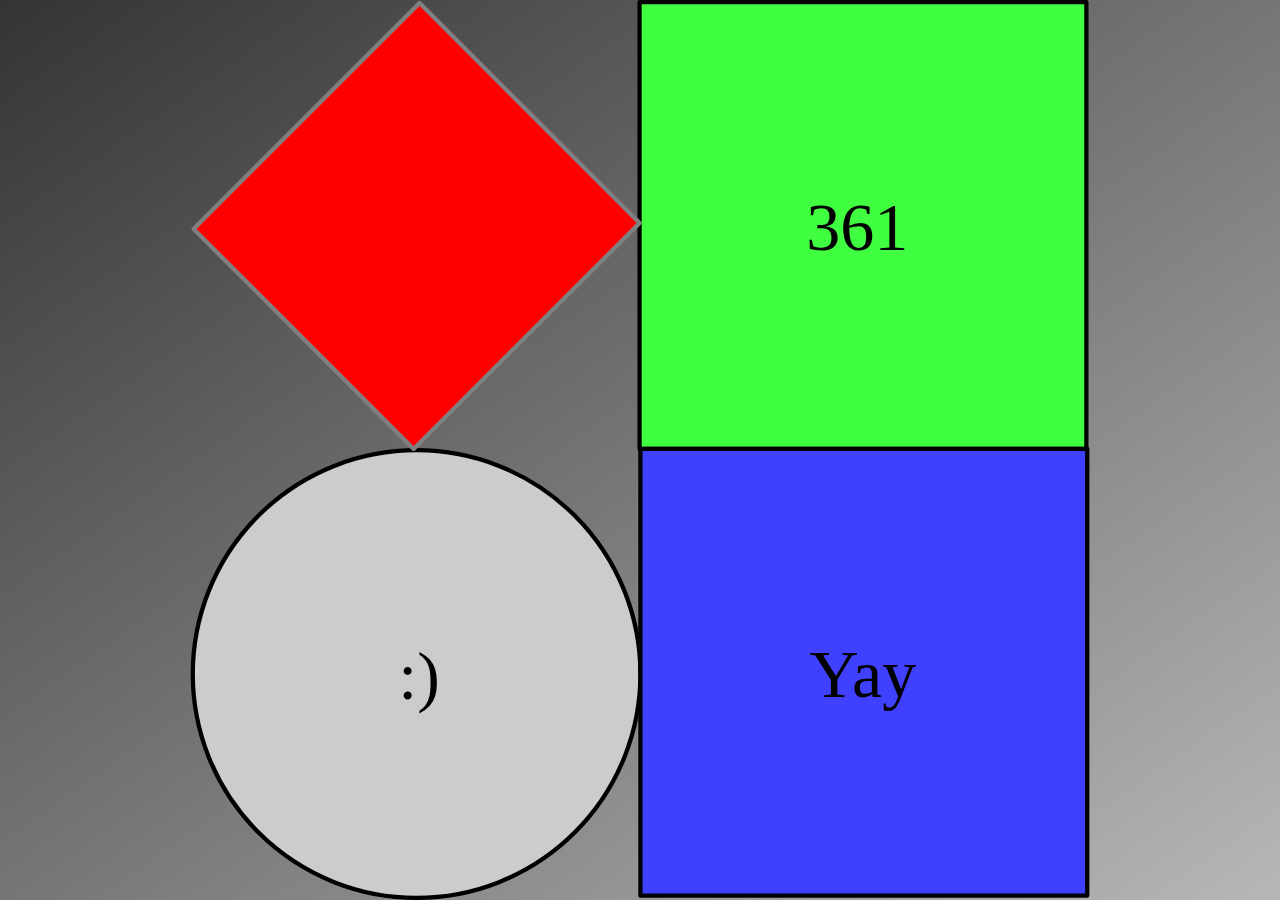
<file: index.html>
<!DOCTYPE html>
<html lang="en">
<head>
    <meta charset="utf-8">
    <title>Responsive Sprites Demo</title>
    <link rel="stylesheet" href="style.css">

<!--    &lt;!&ndash; UI logic related to dynamic positioning of overlay UI elements&ndash;&gt;-->
<!--    <script src="renderer.js"></script>-->

<!--    &lt;!&ndash; Properties file with all absolute positions (unscaled backdrop serves as coordinate system) of overlay elements.&ndash;&gt;-->
<!--    <script src="absolutePositions.js"></script>-->

</head>

<!--gradient as background, no scroll bars-->
<body id="gradient" class="full-height">

<!--the actual board-->
<div id="spriteContainer">

<!--    TODO, use file reference instead / This will only work with active application container. DOMs cannot be manipulated on FS access.-->
<!--    <img id="board" src='vectorBoard.svg'/>-->
<!--    Note: If SVG sources pasted here for local FS testing, make sure width / height are something gigantic that triggers CSS rendering, e.g. 5000x5000.-->
    <svg id="board" version="1.1" xmlns="http://www.w3.org/2000/svg" xmlns:xl="http://www.w3.org/1999/xlink" viewBox="125.3 193.4 211.2 211.5" width="5000" height="5000">
        <defs>
            <font-face font-family="Helvetica Neue" font-size="16" panose-1="2 0 5 3 0 0 0 2 0 4" units-per-em="1000" underline-position="-100" underline-thickness="50" slope="0" x-height="517" cap-height="714" ascent="951.9958" descent="-212.99744" font-weight="400">
                <font-face-src>
                    <font-face-name name="HelveticaNeue"/>
                </font-face-src>
            </font-face>
        </defs>
        <metadata> Produced by OmniGraffle 7.18.5\n2022-06-18 13:02:22 +0000</metadata>
        <g id="Canvas_1" stroke-opacity="1" fill="none" fill-opacity="1" stroke="none" stroke-dasharray="none">
            <title>Canvas 1</title>
            <g id="Canvas_1_Layer_1">
                <title>Layer 1</title>
                <g id="Graphic_3">
                    <title>VID-SQUARE1</title>
                    <rect x="230.8" y="193.9" width="105" height="105" fill="#40ff40"/>
                    <rect x="230.8" y="193.9" width="105" height="105" stroke="black" stroke-linecap="round" stroke-linejoin="round" stroke-width="1"/>
                    <text transform="translate(235.8 237.176)" fill="black">
                        <tspan font-family="Helvetica Neue" font-size="16" font-weight="400" fill="black" x="34.156" y="15">361</tspan>
                    </text>
                </g>
                <g id="Graphic_8">
                    <title>VID-CIRCLE</title>
                    <circle cx="178.4" cy="351.8" r="52.6000831123552" fill="#ccc"/>
                    <circle cx="178.4" cy="351.8" r="52.6000831123552" stroke="black" stroke-linecap="round" stroke-linejoin="round" stroke-width="1"/>
                    <text transform="translate(141.32 342.576)" fill="black">
                        <tspan font-family="Helvetica Neue" font-size="16" font-weight="400" fill="black" x="32.783998" y="15">:)</tspan>
                    </text>
                </g>
                <g id="Graphic_13">
                    <title>VID-DIAMOND</title>
                    <path d="M 179.09328 194.1 L 230.8 245.80672 L 177.70672 298.9 L 126 247.19328 Z" fill="red"/>
                    <path d="M 179.09328 194.1 L 230.8 245.80672 L 177.70672 298.9 L 126 247.19328 Z" stroke="gray" stroke-linecap="round" stroke-linejoin="round" stroke-width="1"/>
                </g>
                <g id="Graphic_14">
                    <title>VID-SQUARE2</title>
                    <rect x="231" y="298.9" width="105" height="105" fill="#4040ff"/>
                    <rect x="231" y="298.9" width="105" height="105" stroke="black" stroke-linecap="round" stroke-linejoin="round" stroke-width="1"/>
                    <text transform="translate(236 342.176)" fill="black">
                        <tspan font-family="Helvetica Neue" font-size="16" font-weight="400" fill="black" x="34.756" y="15">Yay</tspan>
                    </text>
                </g>
            </g>
        </g>

</div>

</body>
</html>
</file>
<file: style.css>
/* Colour scheme for pixels not covered by game UI*/
#gradient {
    background-image: linear-gradient(to bottom right, #343434, #b7b7b7);
}

/* Undecorated body (no scrollbars, entire available canvas used)*/
html, body {
    overflow: hidden; /* Hide scrollbars */
    height: 100%;
    margin: 0;
    padding: 0;
}

/* Centered boards, maximum size that does not lead to cropping.*/
#board {
    display: block;
    padding: 0;
    margin: 0 auto;
    min-width: 0;
    max-height: 100%;
    max-width: 100%;

    /*Default gigantic width is required to provided initial ratio value (SVGs do not have a natural width)*/
    width: 5000px;
}

/* Full-canvas overlay that is used as reference coordinate system by overlay sprites. Note: This covers the entire available browser canvas, not just the regions effectively covered by the game backdrop.*/
#spriteContainer {
    position: relative;
    width: 100%;
    height: 100%;
    margin: 0;
    padding: 0;
}

/* Anything positioned dynamically by JS renderer (except backdrop) must use this class*/
.overlay {
    position: absolute;
}
</file>
